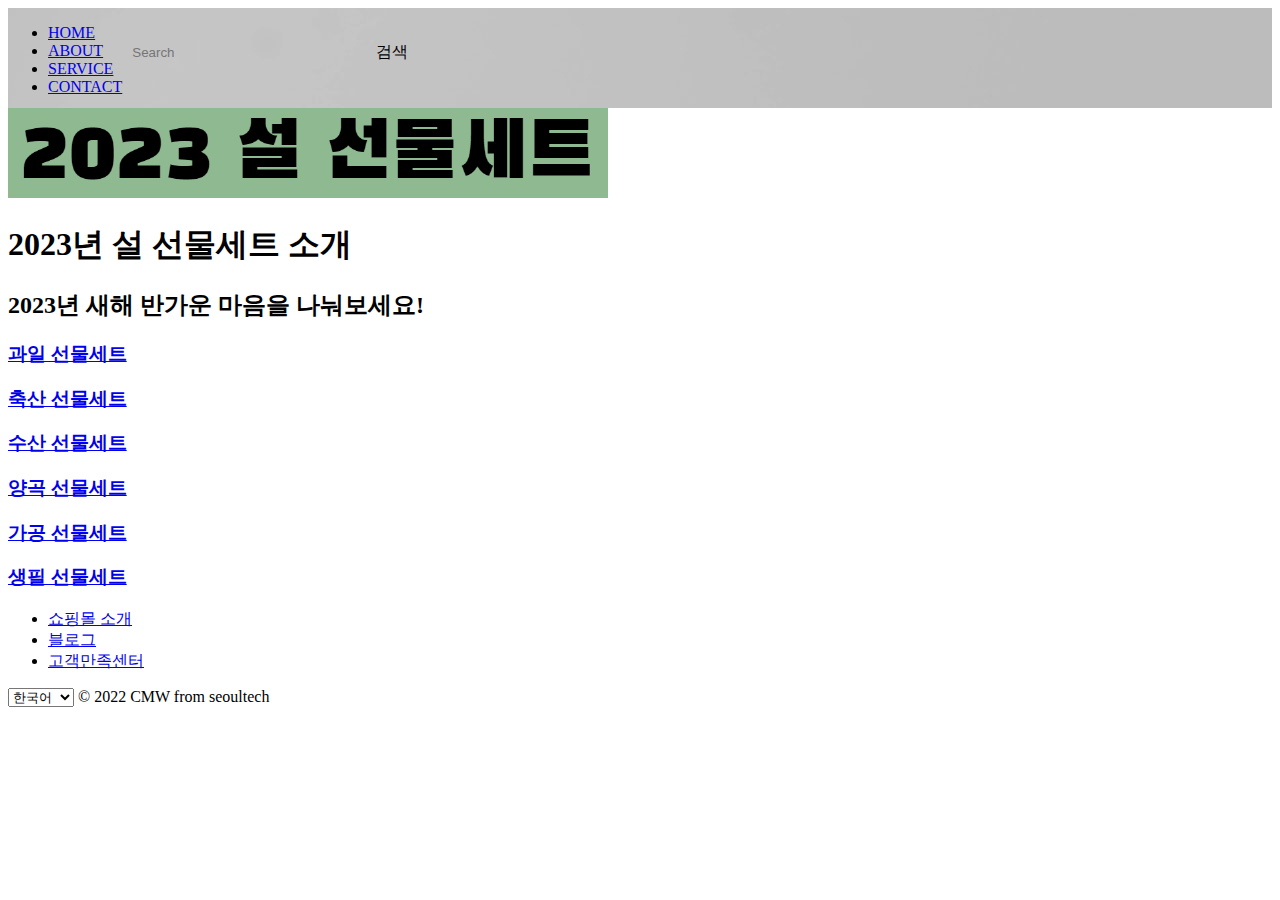
<file: index.html>
<!DOCTYPE html>

<html lang="ko">
  <head>
    <meta charset="utf-8">
    <title>2023년 설 선물세트 소개 수정_제목변경</title>
    <link href="https://fonts.googleapis.com/css2?family=Noto+Sans+KR&display=swap" rel="stylesheet">
    <link rel="stylesheet" type="text/css" href="style.css">
  </head>
    
  <body>
    <div class="wrap">
      <div class="intro_bg">
        <div class="header">
          <ul class="nav">
             <li><a href = "#">HOME</a></li>
             <li><a href = "#">ABOUT</a></li>
             <li><a href = "#">SERVICE</a></li>
             <li><a href = "#">CONTACT</a></li>
           </ul>
          <div class="searchArea">
            <form>
              <input type="search" placeholder="Search">
              <span>검색</span>
            </form>
          </div>
        </div>
      </div>
    </div>
    
    <div class="head">
      <img src="logo.png" />
      <br />
      <h1>2023년 설 선물세트 소개</h1>
      <h2>2023년 새해 반가운 마음을 나눠보세요!</h2>
        
      <h3><a href="fruit.html">과일 선물세트</a></h3>
      <h3><a href="livestock.html">축산 선물세트</a></h3>
      <h3><a href="marine.html">수산 선물세트</a></h3>
      <h3><a href="rice.html">양곡 선물세트</a></h3>
      <h3><a href="process.html">가공 선물세트</a></h3>
      <h3><a href="daily.html">생필 선물세트</a></h3>
    </div>    
    
    <b></b>
    <p></p>
      
    <div class="mid">
      <ul>
        <li><a href="introduce.html" target="_blank">쇼핑몰 소개</a></li>
        <li><a href="https://naver.com/" target="_blank">블로그</a></li>
        <li><a href="https://seoultech.ac.kr" target="_blank">고객만족센터</a></li>
      </ul>
    </div>
 
    <b></b>
    <p></p>          
                   
    <div class= "end">
      <select id="sample">
        <option>한국어</option>
        <option>English</option>
      </select>
      © 2022 CMW from seoultech
    </div>
  </body>

</html>
</file>
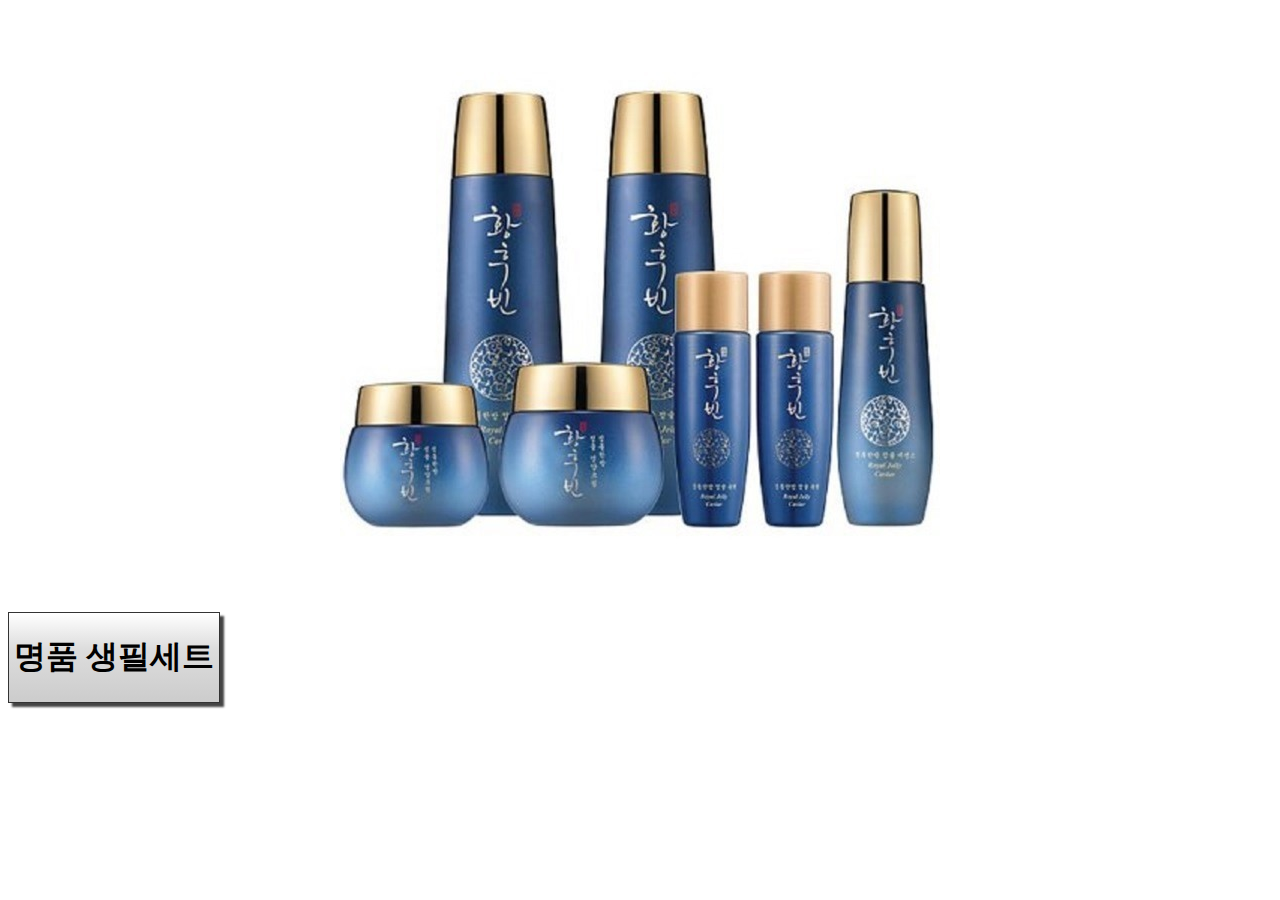
<file: daily.html>
<!DOCTYPE html>

<html>
  <head>
    <meta charset="utf-8">
    <title>생필 선물세트 소개</title>
    <style>
      .shadowbox {
        width: 13em;
        border: 1px solid #333;
        box-shadow: 4px 4px 2px #444;
        padding: 1px 1px;
        background-image: linear-gradient(180deg, #fff, #ddd 40%, #ccc);
        align-items:center;
        text-align:center;
      }
      .line {
        align-items:center; text-align:center; color:#8e8e8e;
      }
    </style>
  </head>
  <body>
      <div class="line">
      <img src='special.jpg' /> <br />
      </div>
      
      <div class="shadowbox">
      <h1> 명품 생필세트 </h1>
      </div>
  </body>
</html>
</file>
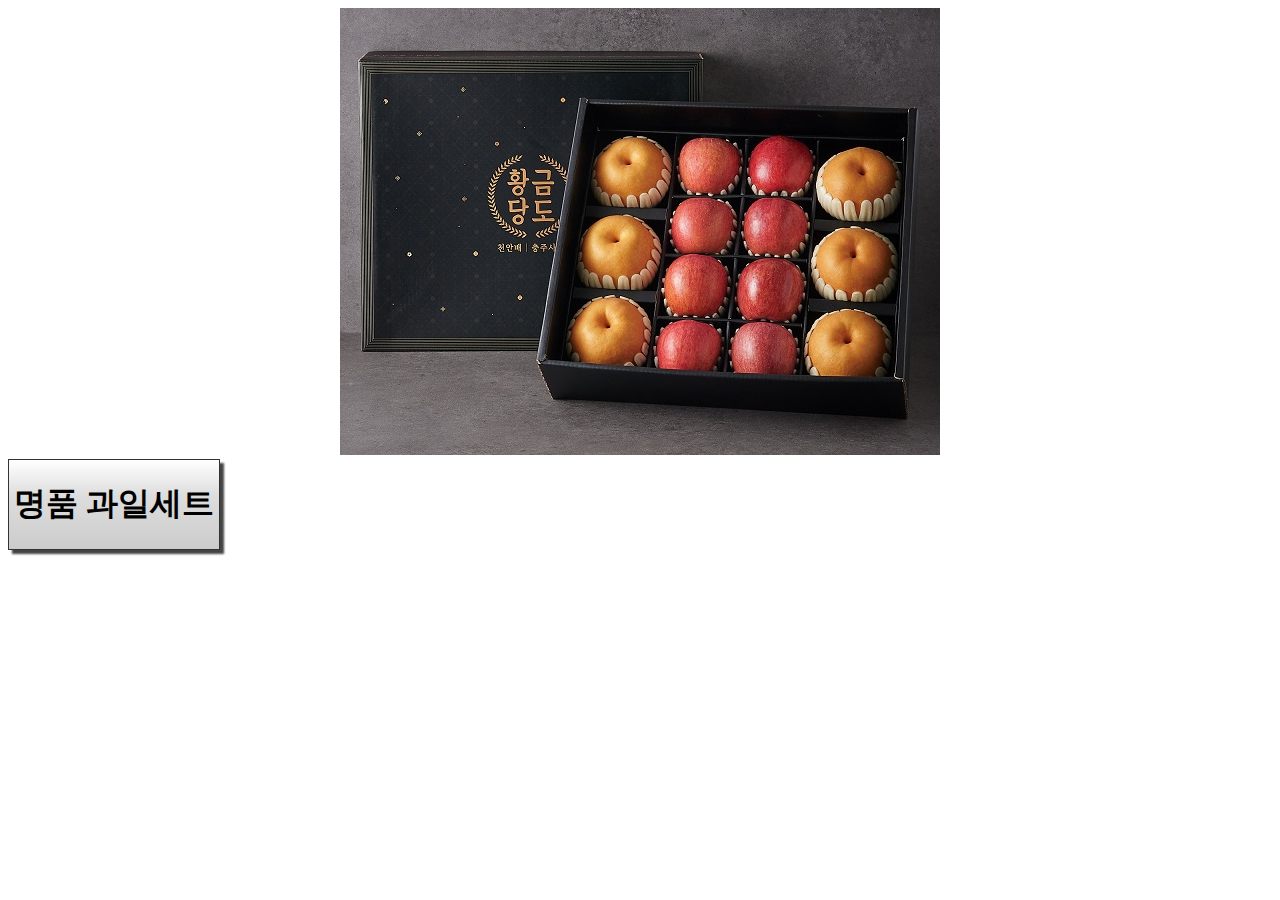
<file: fruit.html>
<!DOCTYPE html>

<html>
  <head>
    <meta charset="utf-8">
    <title>과일 선물세트 소개</title>
    <style>
      .shadowbox {
        width: 13em;
        border: 1px solid #333;
        box-shadow: 4px 4px 2px #444;
        padding: 1px 1px;
        background-image: linear-gradient(180deg, #fff, #ddd 40%, #ccc);
        align-items:center;
        text-align:center;
      }
      .line {
        align-items:center; text-align:center; color:#8e8e8e;
      }
    </style>
  </head>
  <body>
      <div class="line">
      <img src='fruit.jpg' /> <br />
      </div>
      
      <div class="shadowbox">
      <h1> 명품 과일세트 </h1>
      </div>
  </body>
</html>
</file>
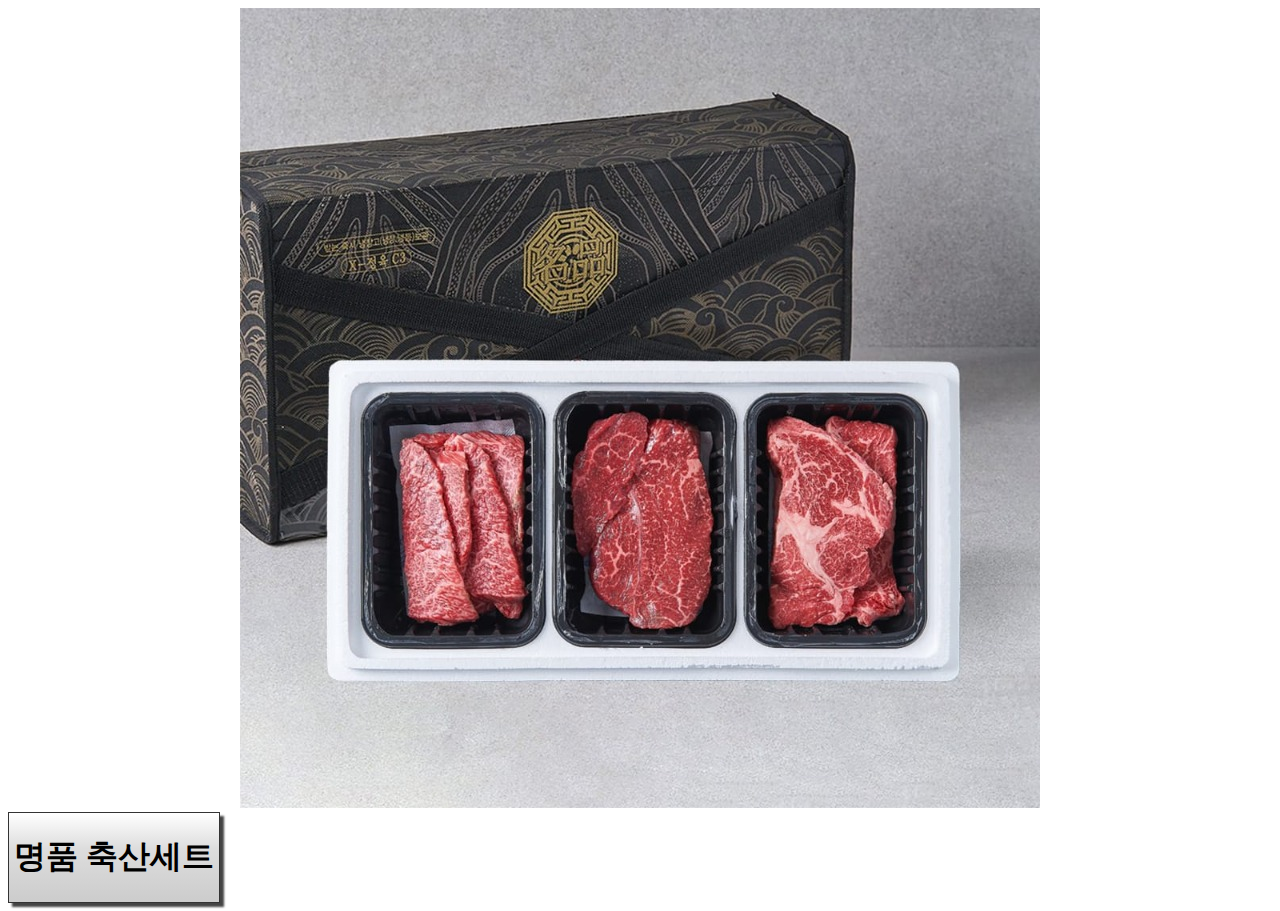
<file: livestock.html>
<!DOCTYPE html>

<html>
  <head>
    <meta charset="utf-8">
    <title> 선물세트 소개</title>
    <style>
      .shadowbox {
        width: 13em;
        border: 1px solid #333;
        box-shadow: 4px 4px 2px #444;
        padding: 1px 1px;
        background-image: linear-gradient(180deg, #fff, #ddd 40%, #ccc);
        align-items:center;
        text-align:center;
      }
      .line {
        align-items:center; text-align:center; color:#8e8e8e;
      }
    </style>
  </head>
  <body>
      <div class="line">
      <img src='livestock.jpg' /> <br />
      </div>
      
      <div class="shadowbox">
      <h1>  명품 축산세트 </h1>
      </div>
  </body>
</html>
</file>
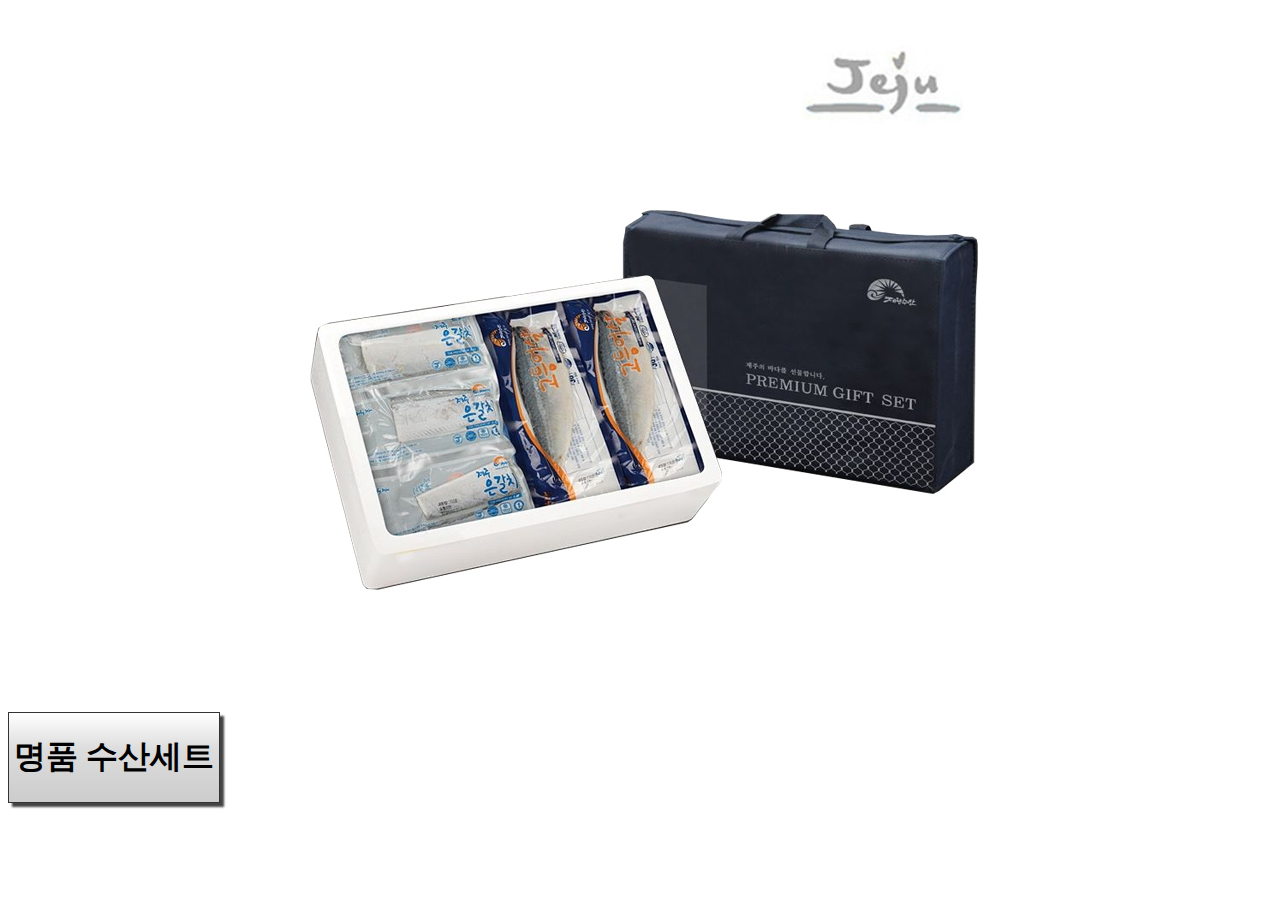
<file: marine.html>
<!DOCTYPE html>

<html>
  <head>
    <meta charset="utf-8">
    <title>수산 선물세트 소개</title>
    <style>
      .shadowbox {
        width: 13em;
        border: 1px solid #333;
        box-shadow: 4px 4px 2px #444;
        padding: 1px 1px;
        background-image: linear-gradient(180deg, #fff, #ddd 40%, #ccc);
        align-items:center;
        text-align:center;
      }
      .line {
        align-items:center; text-align:center; color:#8e8e8e;
      }
    </style>
  </head>
  <body>
      <div class="line">
      <img src='sea.jpg' /> <br />
      </div>
      
      <div class="shadowbox">
      <h1> 명품 수산세트 </h1>
      </div>
  </body>
</html>
</file>
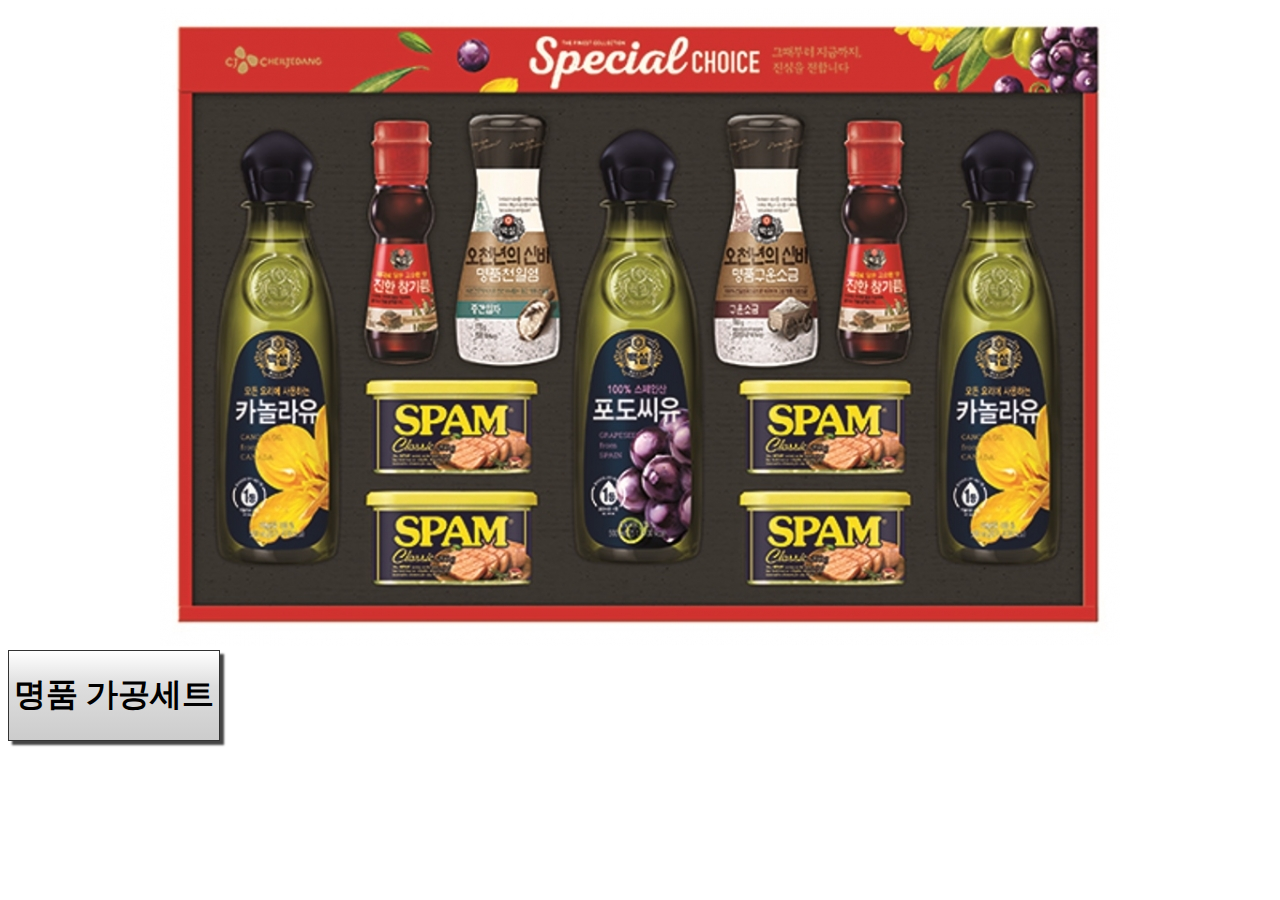
<file: process.html>
<!DOCTYPE html>

<html>
  <head>
    <meta charset="utf-8">
    <title>가공 선물세트 소개</title>
    <style>
      .shadowbox {
        width: 13em;
        border: 1px solid #333;
        box-shadow: 4px 4px 2px #444;
        padding: 1px 1px;
        background-image: linear-gradient(180deg, #fff, #ddd 40%, #ccc);
        align-items:center;
        text-align:center;
      }
      .line {
        align-items:center; text-align:center; color:#8e8e8e;
      }
    </style>
  </head>
  <body>
      <div class="line">
      <img src='process.jpg' /> <br />
      </div>
      
      <div class="shadowbox">
      <h1> 명품 가공세트 </h1>
      </div>
  </body>
</html>
</file>
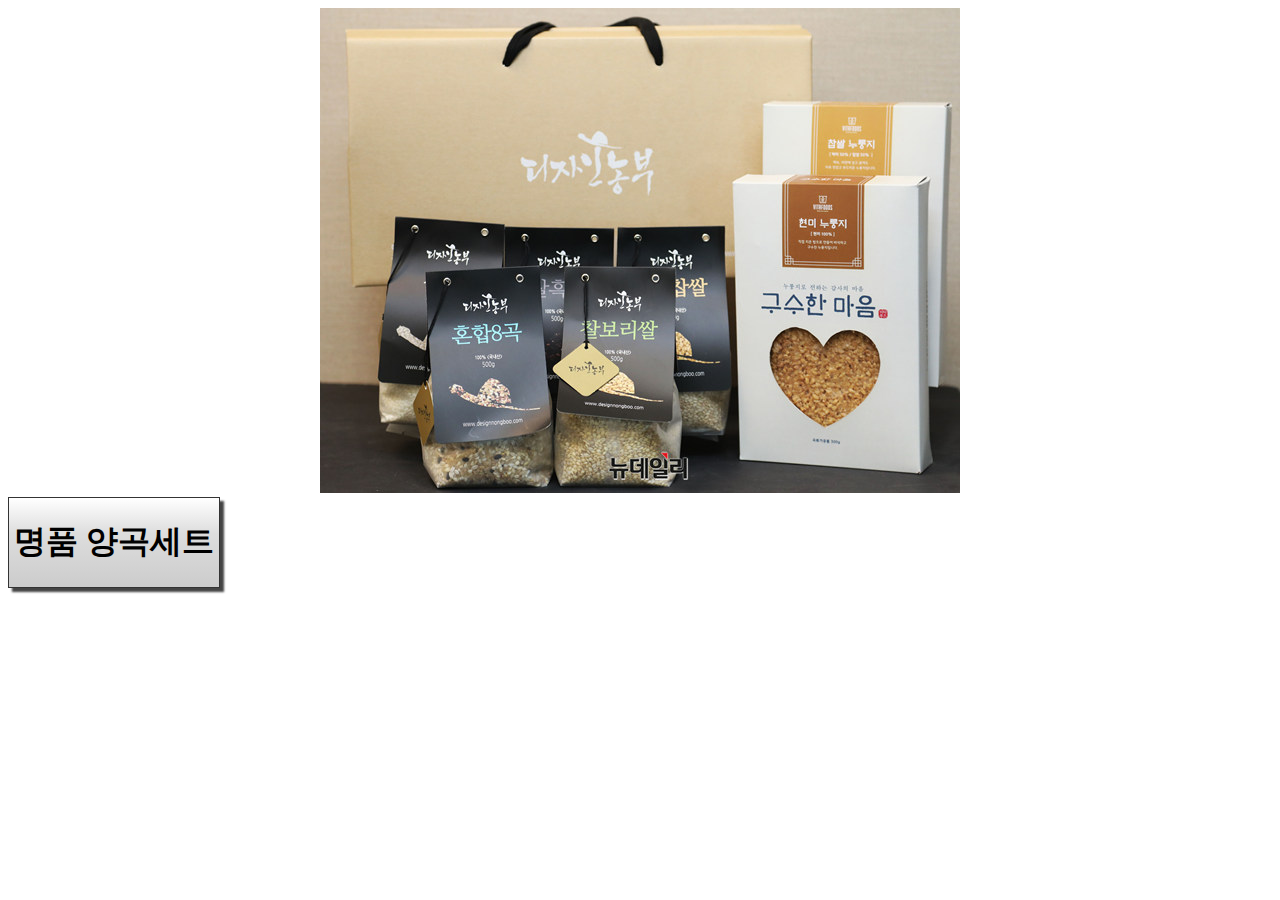
<file: rice.html>
<!DOCTYPE html>

<html>
  <head>
    <meta charset="utf-8">
    <title>양곡 선물세트 소개</title>
    <style>
      .shadowbox {
        width: 13em;
        border: 1px solid #333;
        box-shadow: 4px 4px 2px #444;
        padding: 1px 1px;
        background-image: linear-gradient(180deg, #fff, #ddd 40%, #ccc);
        align-items:center;
        text-align:center;
      }
      .line {
        align-items:center; text-align:center; color:#8e8e8e;
      }
    </style>
  </head>
  <body>
      <div class="line">
      <img src='rice.jpg' /> <br />
      </div>
      
      <div class="shadowbox">
      <h1> 명품 양곡세트 </h1>
      </div>
  </body>
</html>
</file>
<file: style.css>
<style>
  *{
      ul { list-style-type:none;}
      font-family: 'Noto Sans KR', sans-serif;
      list-style: none;
      text-decoration: none;
      border-collapse: collapes;
      margin:0px;
      padding:0px;
      color:#000;
    }

.intro_bg{
  background-image:url("back.jpg");
  width:100%;
  height:100%;
}

.header{
  display:flex;
  width:1280px;
  margin:auto;
  height:100px;
}

.searchArea{
  width:300px;
  height:40px;
  border-radius:5px;
  margin-top:24px;
} 


.searchArea > form > input{
  border:none;
  width:250px;
  height:40px;
  background:rgba(0,0,0,0.0);
  color:#fff;
  padding-left:10px;

.nav{
  display:flex;
  justify=content:flex-end;
  line-height:86px;
  width:calc(1280px - 300px);
}

.nav > li{
  margin-left:84px;
}

 
.head{
  align-items:center; 
  justify=content:center;
  text-align:center; 
  color:#8e8e8e;
  margin-top:30px;
} 
 
 
.mid{
  align-items:center; 
  text-align:center; 
  color:#8e8e8e;
  margin-top:60px; 
}

 
 .end{
  align-items:center; 
  text-align:center; 
  color:#8e8e8e;
  margin-top:90px; 
} 
</style>
</file>
